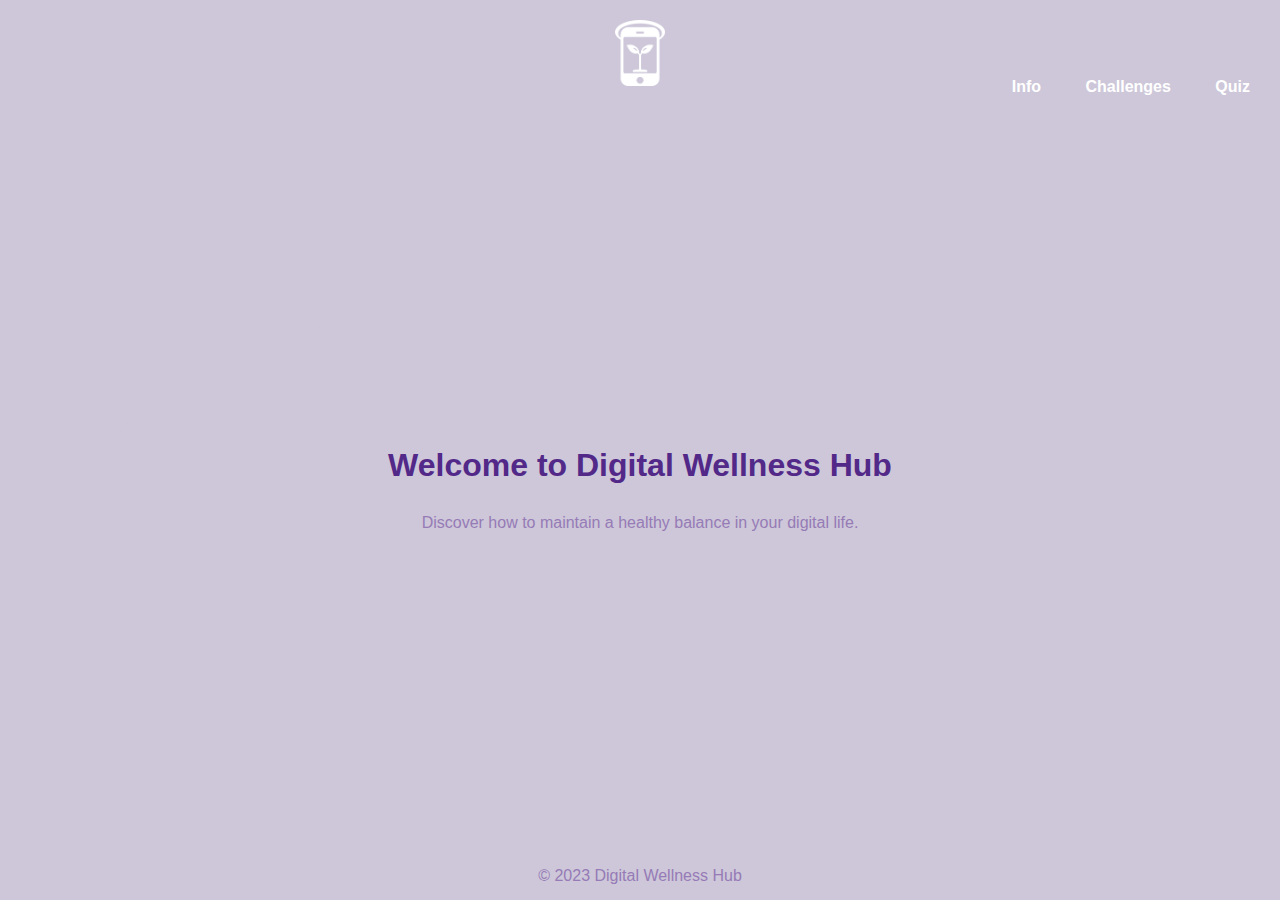
<file: index.html>
<!DOCTYPE html>
<html>
<head>
    <title>Digital Wellness Hub</title>
    <link rel="stylesheet" type="text/css" href="style.css">
    <link href="https://fonts.cdnfonts.com/css/archia" rel="stylesheet">         
</head>
<body>
    <script src="script.js"></script>
    <header>
        <a href="index.html">
            <img src="symbol.png" alt="Symbol" id="header-symbol">
        </a>
        <nav>
            <ul>
                <li><a href="page02.html">Info</a></li>
                <li><a href="page03.html">Challenges</a></li>
                <li><a href="page04.html">Quiz</a></li>
            </ul>
        </nav>
    </header>
    <main>
        <div id="interactive-background">
            <h1>Welcome to Digital Wellness Hub</h1>
            <p>Discover how to maintain a healthy balance in your digital life.</p>
        </div>
    </main>
    <footer>
        &copy; 2023 Digital Wellness Hub
    </footer>
</body>
</html>
</file>
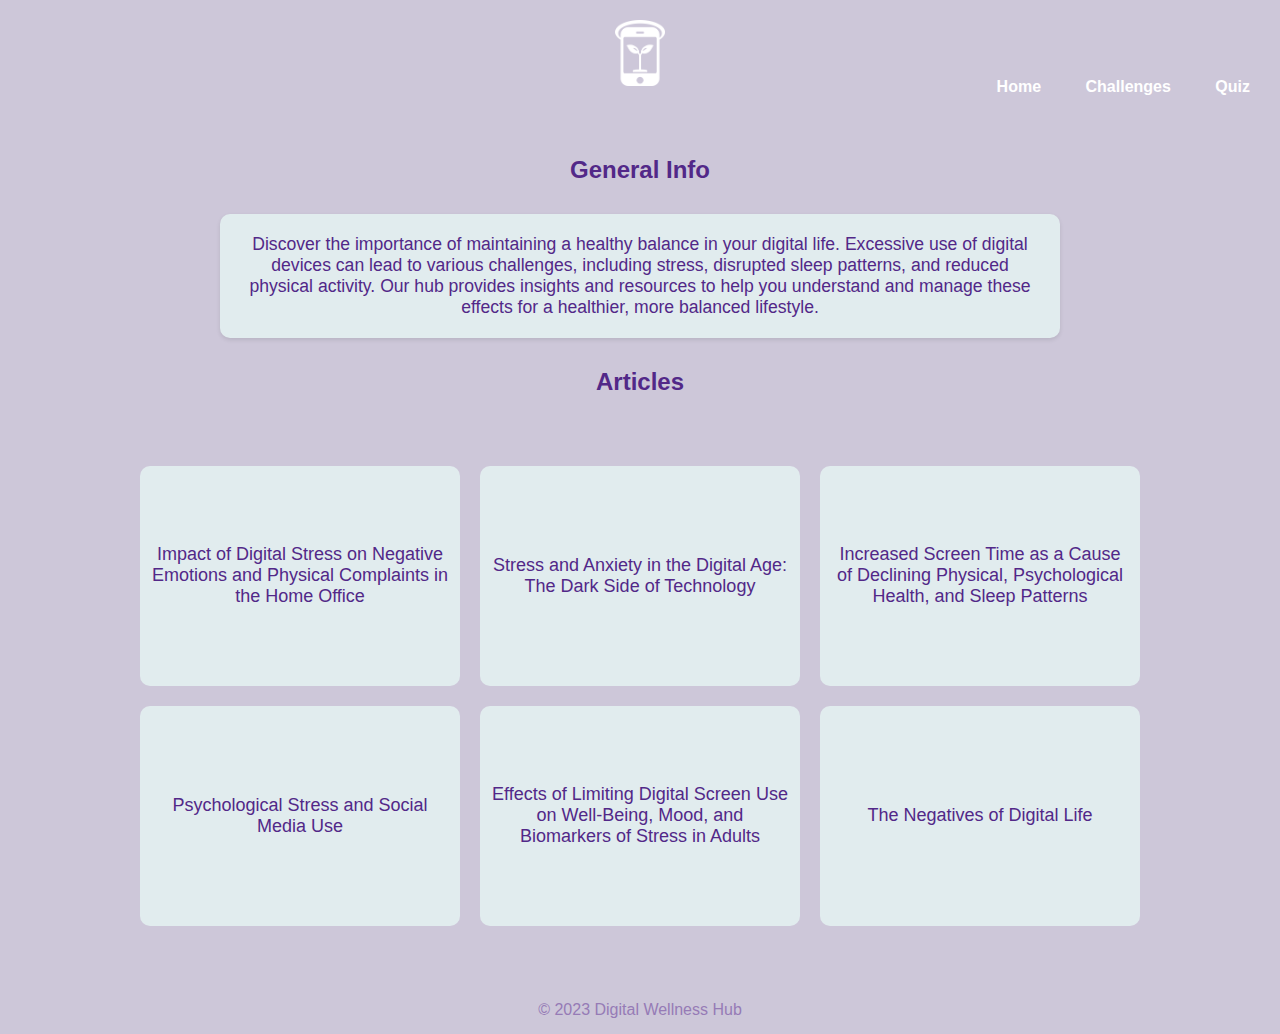
<file: page02.html>
<!DOCTYPE html>
<html>
<head>
    <title>Digital Wellness Hub - Info</title>
    <link rel="stylesheet" type="text/css" href="style.css">
    <link href="https://fonts.cdnfonts.com/css/archia" rel="stylesheet">         
</head>
<body>
    <header>
        <a href="index.html">
            <img src="symbol.png" alt="Symbol" id="header-symbol">
        </a>
        <nav>
            <ul>
                <li><a href="index.html">Home</a></li>
                <li><a href="page03.html">Challenges</a></li>
                <li><a href="page04.html">Quiz</a></li>
            </ul>
        </nav>
    </header>
    <main>

        <h1 class="section-title">General Info</h1>

        <div class="intro-section">
            <p>Discover the importance of maintaining a healthy balance in your digital life. Excessive use of digital devices can lead to various challenges, including stress, disrupted sleep patterns, and reduced physical activity. Our hub provides insights and resources to help you understand and manage these effects for a healthier, more balanced lifestyle.</p>
        </div>

        <!-- Title for Articles Section -->
        <h2 class="section-title">Articles</h2>

        <div class="articles-grid">
            <a href="https://www.ncbi.nlm.nih.gov/pmc/articles/PMC10561583/" class="article-square" target="_blank">Impact of Digital Stress on Negative Emotions and Physical Complaints in the Home Office</a>

            <a href="https://www.open.edu/openlearn/health-sports-psychology/mental-health/stress-and-anxiety-the-digital-age-the-dark-side-technology" class="article-square" target="_blank">Stress and Anxiety in the Digital Age: The Dark Side of Technology</a>

            <a href="https://www.ncbi.nlm.nih.gov/pmc/articles/PMC9638701/" class="article-square" target="_blank">Increased Screen Time as a Cause of Declining Physical, Psychological Health, and Sleep Patterns</a>

            <a href="https://www.pewresearch.org/internet/2015/01/15/psychological-stress-and-social-media-use-2/" class="article-square" target="_blank">Psychological Stress and Social Media Use</a>

            <a href="https://www.nature.com/articles/s44184-022-00015-6" class="article-square" target="_blank">Effects of Limiting Digital Screen Use on Well-Being, Mood, and Biomarkers of Stress in Adults</a>

            <a href="https://www.pewresearch.org/internet/2018/07/03/the-negatives-of-digital-life/" class="article-square" target="_blank">The Negatives of Digital Life</a>
        </div>
    </main>
    <footer>
        &copy; 2023 Digital Wellness Hub
    </footer>
</body>
</html>
</file>
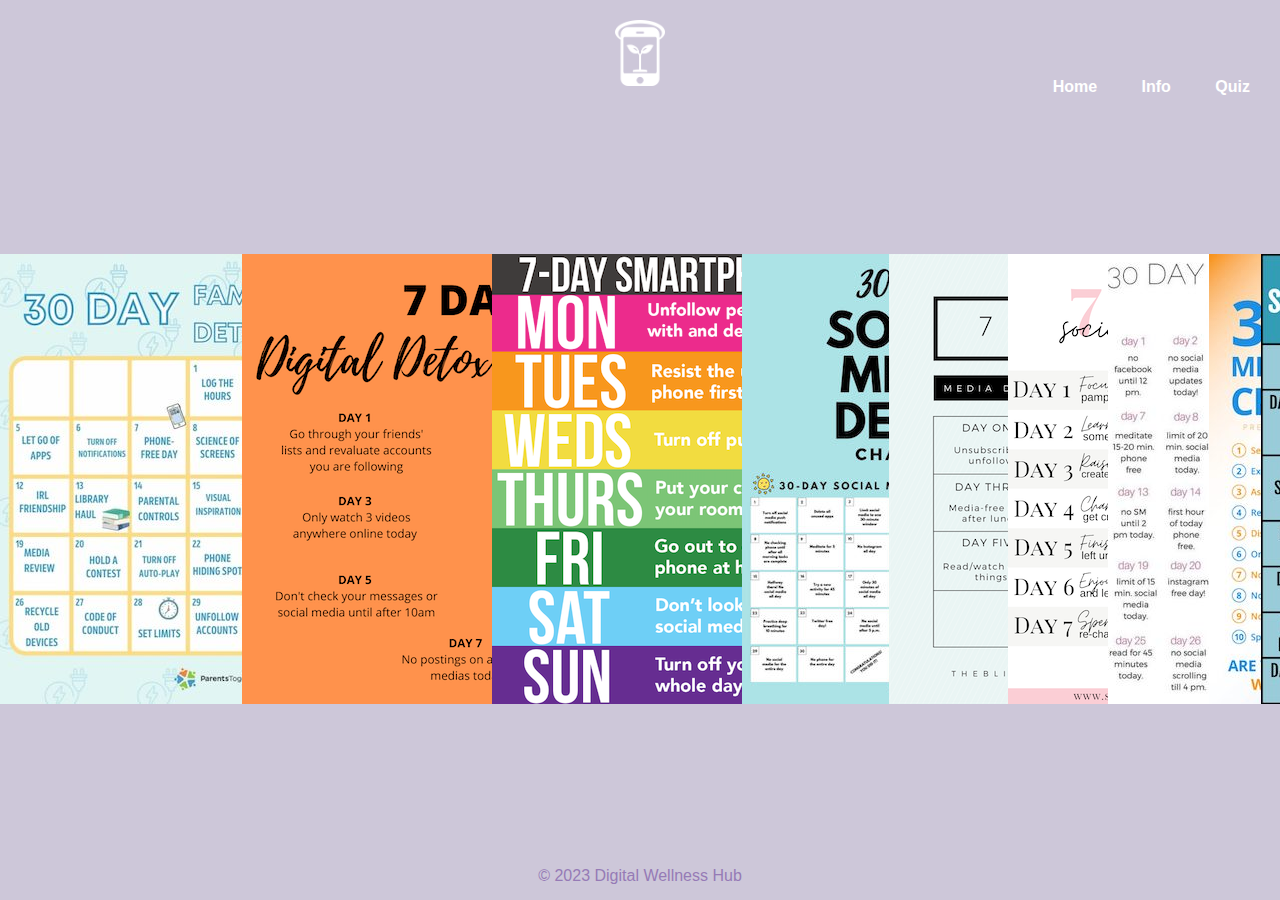
<file: page03.html>
<!DOCTYPE html>
<html>
<head>
    <title>Digital Wellness Hub - Challenges</title>
    <link rel="stylesheet" type="text/css" href="style.css">
    <link href="https://fonts.cdnfonts.com/css/archia" rel="stylesheet">         
</head>
<body>
    <header>
        <a href="index.html">
            <img src="symbol.png" alt="Symbol" id="header-symbol">
        </a>
        <nav>
            <ul>
                <li><a href="index.html">Home</a></li>
                <li><a href="page02.html">Info</a></li>
                <li><a href="page04.html">Quiz</a></li>
            </ul>
        </nav>
    </header>

    <main>
        <div class="challenges-line">
            <img src="30 days 1.jpeg" alt="30 Days Challenge 1" class="challenge-image">
            <img src="7 days 3.png" alt="7 Days Challenge 3" class="challenge-image">
            <img src="7 days 4.png" alt="7 Days Challenge 4" class="challenge-image">
            <img src="30 days 3.jpeg" alt="30 Days Challenge 3" class="challenge-image">
            <img src="7 days 1.png" alt="7 Days Challenge 1" class="challenge-image">
            <img src="7 days 5.png" alt="7 Days Challenge 5" class="challenge-image">
            <img src="30 days 4.jpeg" alt="30 Days Challenge 4" class="challenge-image">
            <img src="30 days 2.jpeg" alt="30 Days Challenge 2" class="challenge-image">
            <img src="7 days 2.jpeg" alt="7 Days Challenge 2" class="challenge-image">
        </div>
    </main>

    <footer>
        &copy; 2023 Digital Wellness Hub
    </footer>
</body>
</html>
</file>
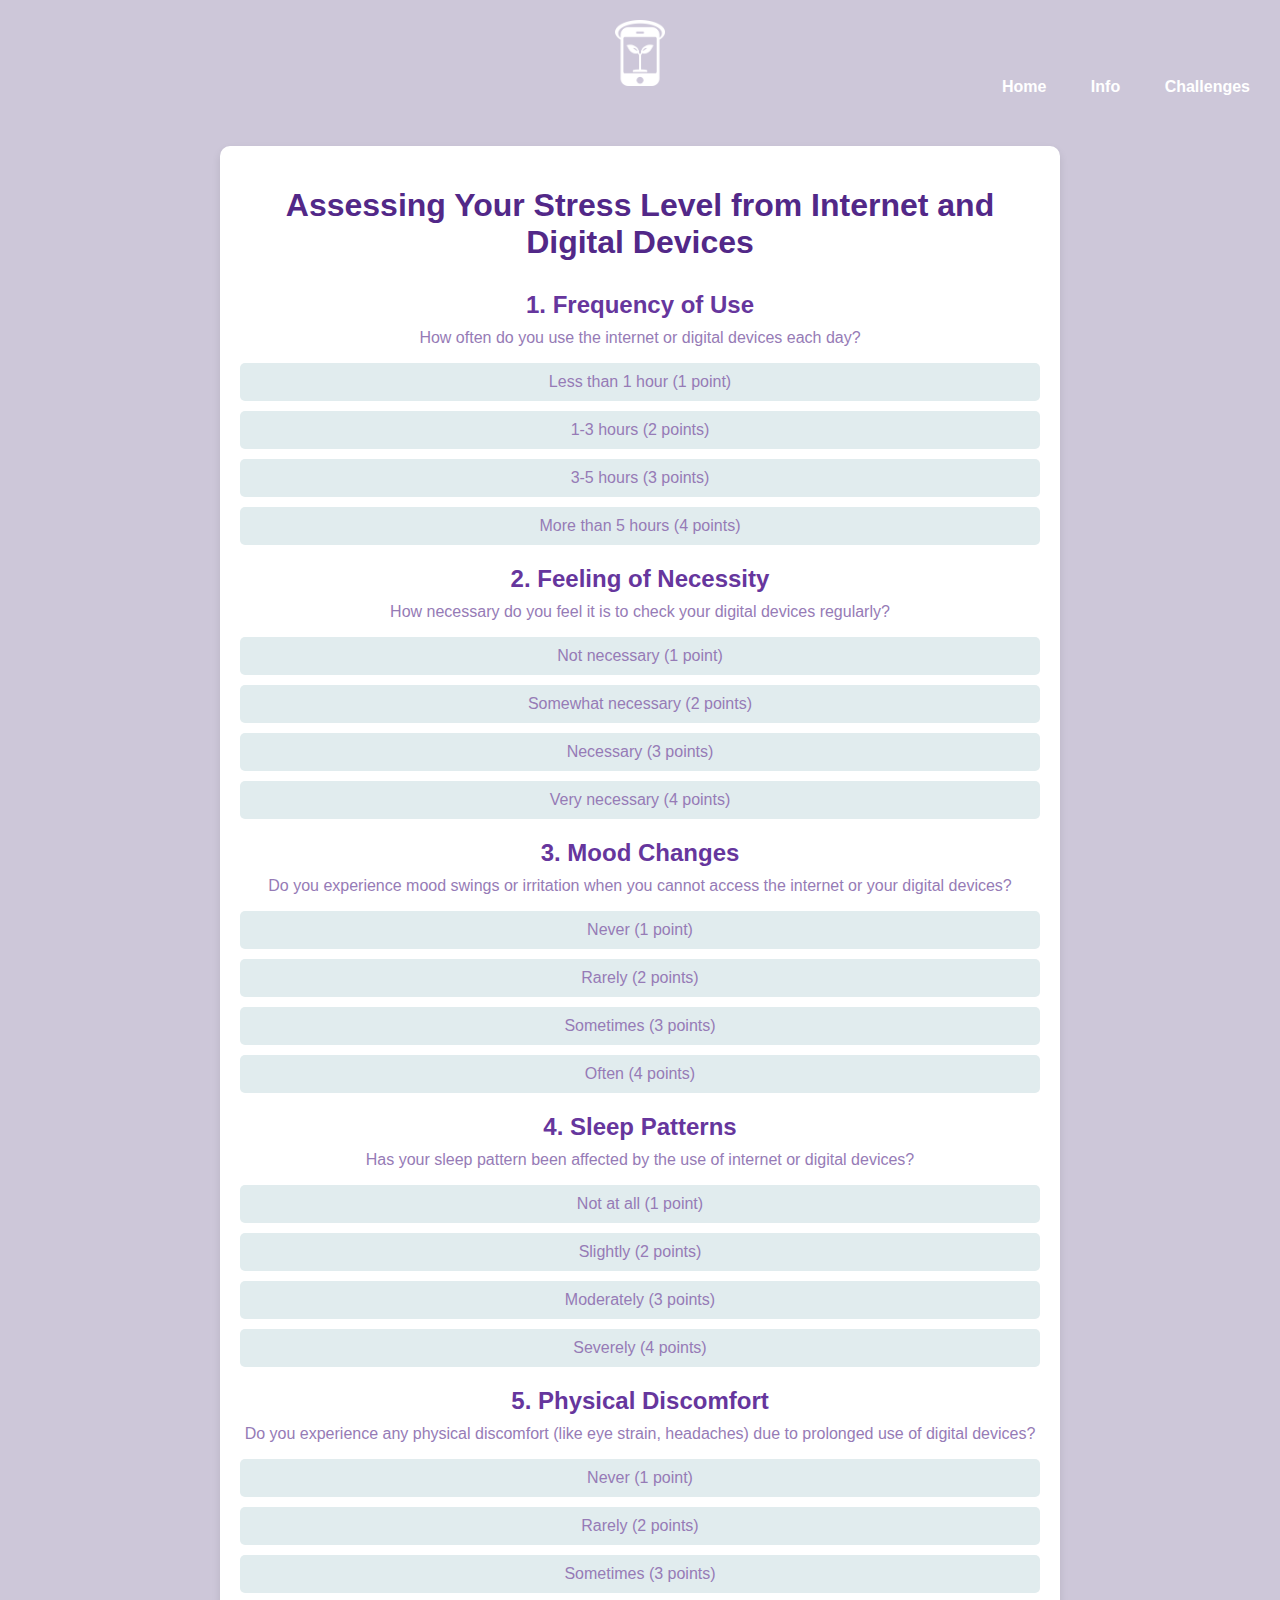
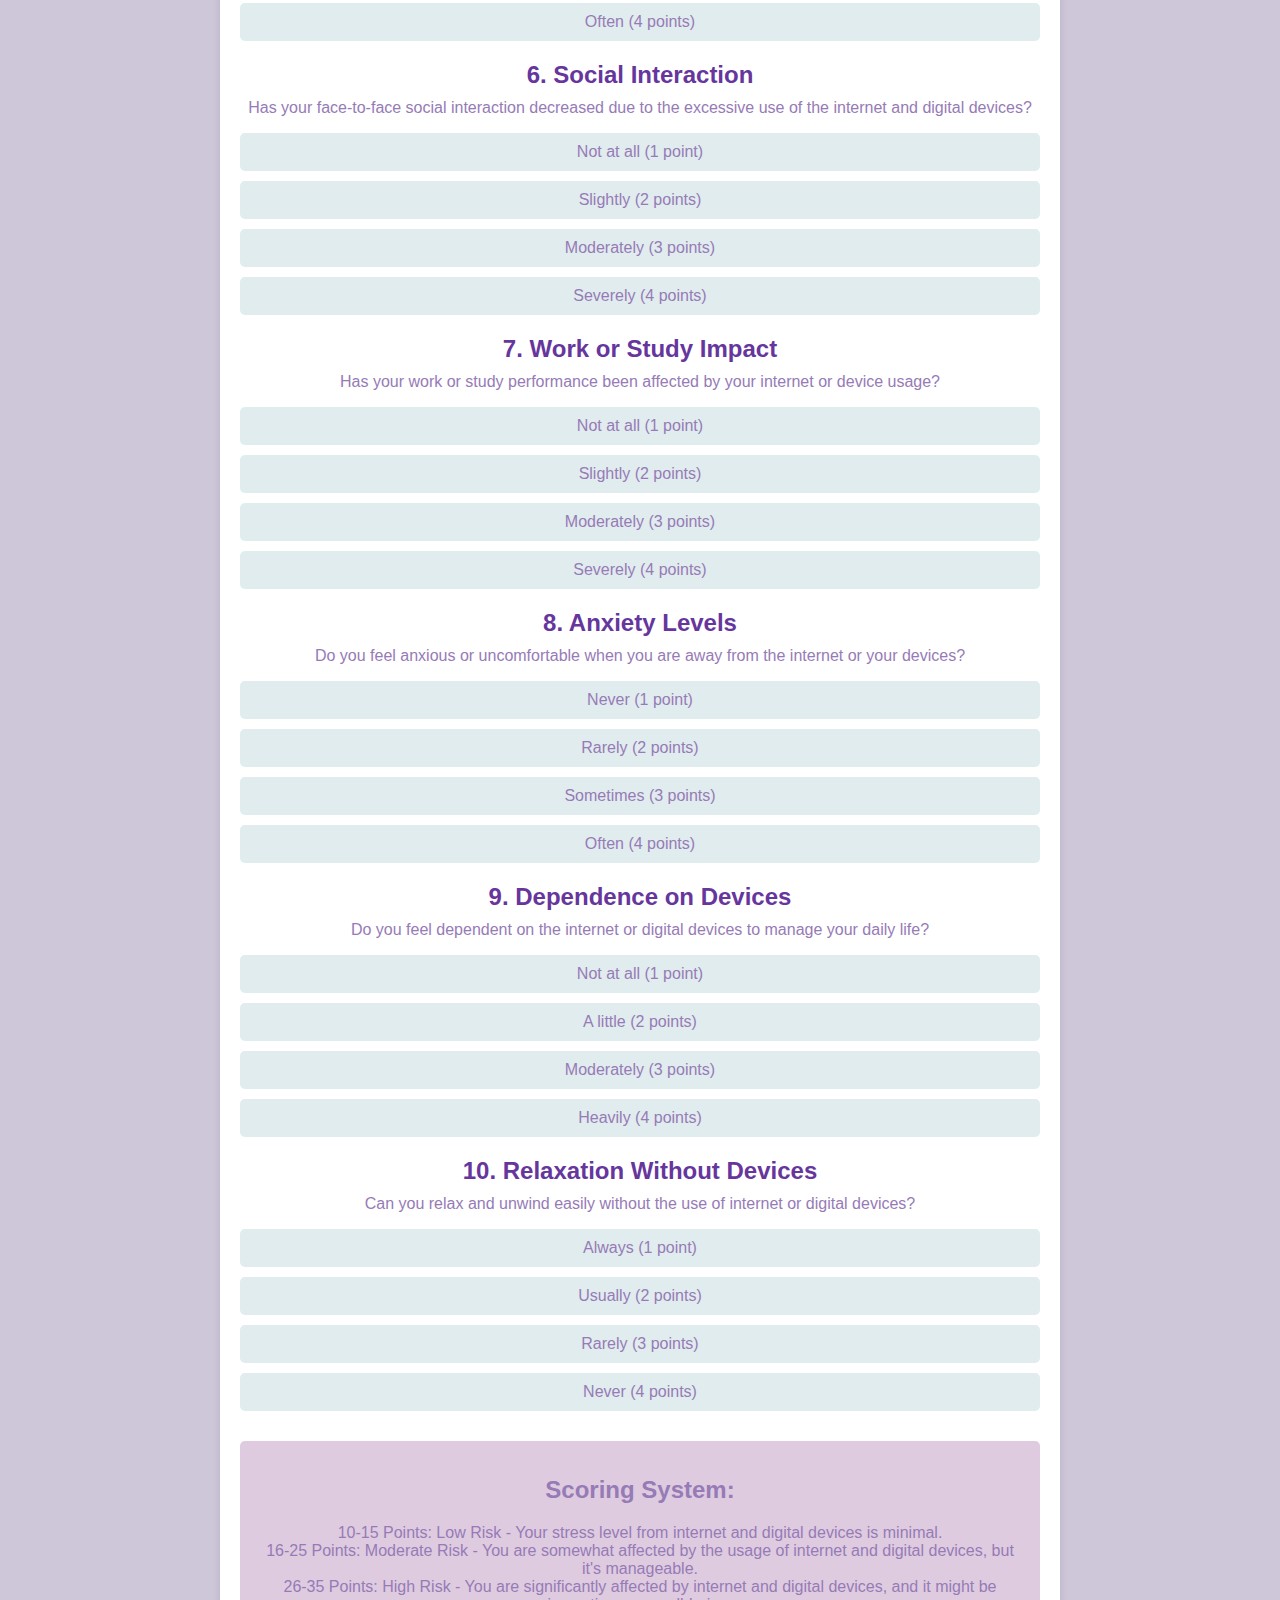
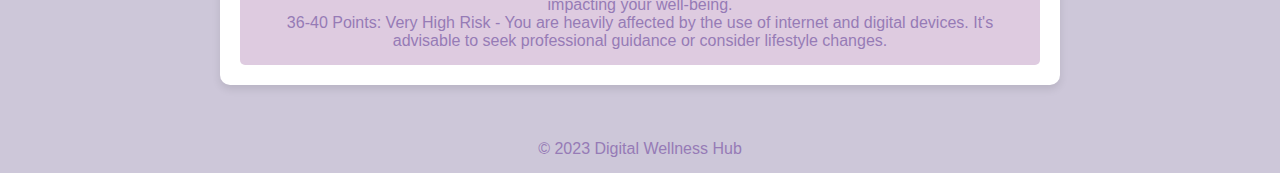
<file: page04.html>
<!DOCTYPE html>
<html>
<head>
    <title>Digital Wellness Hub - Quiz</title>
    <link rel="stylesheet" type="text/css" href="style.css">
    <link href="https://fonts.cdnfonts.com/css/archia" rel="stylesheet">         
</head>
<body>
    <header>
        <a href="index.html">
            <img src="symbol.png" alt="Symbol" id="header-symbol">
        </a>
        <nav>
            <ul>
                <li><a href="index.html">Home</a></li>
                <li><a href="page02.html">Info</a></li>
                <li><a href="page03.html">Challenges</a></li>
            </ul>
        </nav>
    </header>

    <main>
        <div class="quiz-container">
            <h1>Assessing Your Stress Level from Internet and Digital Devices</h1>
            
            <!-- Questions Section -->

            <!-- Question 1 -->
            <div class="question">
                <h2>1. Frequency of Use</h2>
                <p>How often do you use the internet or digital devices each day?</p>
                <ul>
                    <li>Less than 1 hour (1 point)</li>
                    <li>1-3 hours (2 points)</li>
                    <li>3-5 hours (3 points)</li>
                    <li>More than 5 hours (4 points)</li>
                </ul>
            </div>

            <!-- Question 2 -->
            <div class="question">
                <h2>2. Feeling of Necessity</h2>
                <p>How necessary do you feel it is to check your digital devices regularly?</p>
                <ul>
                    <li>Not necessary (1 point)</li>
                    <li>Somewhat necessary (2 points)</li>
                    <li>Necessary (3 points)</li>
                    <li>Very necessary (4 points)</li>
                </ul>
            </div>

            <!-- Question 3 -->
            <div class="question">
                <h2>3. Mood Changes</h2>
                <p>Do you experience mood swings or irritation when you cannot access the internet or your digital devices?</p>
                <ul>
                    <li>Never (1 point)</li>
                    <li>Rarely (2 points)</li>
                    <li>Sometimes (3 points)</li>
                    <li>Often (4 points)</li>
                </ul>
            </div>

            <!-- Question 4 -->
            <div class="question">
                <h2>4. Sleep Patterns</h2>
                <p>Has your sleep pattern been affected by the use of internet or digital devices?</p>
                <ul>
                    <li>Not at all (1 point)</li>
                    <li>Slightly (2 points)</li>
                    <li>Moderately (3 points)</li>
                    <li>Severely (4 points)</li>
                </ul>
            </div>

            <!-- Question 5 -->
            <div class="question">
                <h2>5. Physical Discomfort</h2>
                <p>Do you experience any physical discomfort (like eye strain, headaches) due to prolonged use of digital devices?</p>
                <ul>
                    <li>Never (1 point)</li>
                    <li>Rarely (2 points)</li>
                    <li>Sometimes (3 points)</li>
                    <li>Often (4 points)</li>
                </ul>
            </div>

            <!-- Question 6 -->
            <div class="question">
                <h2>6. Social Interaction</h2>
                <p>Has your face-to-face social interaction decreased due to the excessive use of the internet and digital devices?</p>
                <ul>
                    <li>Not at all (1 point)</li>
                    <li>Slightly (2 points)</li>
                    <li>Moderately (3 points)</li>
                    <li>Severely (4 points)</li>
                </ul>
            </div>

            <!-- Question 7 -->
            <div class="question">
                <h2>7. Work or Study Impact</h2>
                <p>Has your work or study performance been affected by your internet or device usage?</p>
                <ul>
                    <li>Not at all (1 point)</li>
                    <li>Slightly (2 points)</li>
                    <li>Moderately (3 points)</li>
                    <li>Severely (4 points)</li>
                </ul>
            </div>

            <!-- Question 8 -->
            <div class="question">
                <h2>8. Anxiety Levels</h2>
                <p>Do you feel anxious or uncomfortable when you are away from the internet or your devices?</p>
                <ul>
                    <li>Never (1 point)</li>
                    <li>Rarely (2 points)</li>
                    <li>Sometimes (3 points)</li>
                    <li>Often (4 points)</li>
                </ul>
            </div>

            <!-- Question 9 -->
            <div class="question">
                <h2>9. Dependence on Devices</h2>
                <p>Do you feel dependent on the internet or digital devices to manage your daily life?</p>
                <ul>
                    <li>Not at all (1 point)</li>
                    <li>A little (2 points)</li>
                    <li>Moderately (3 points)</li>
                    <li>Heavily (4 points)</li>
                </ul>
            </div>

            <!-- Question 10 -->
            <div class="question">
                <h2>10. Relaxation Without Devices</h2>
                <p>Can you relax and unwind easily without the use of internet or digital devices?</p>
                <ul>
                    <li>Always (1 point)</li>
                    <li>Usually (2 points)</li>
                    <li>Rarely (3 points)</li>
                    <li>Never (4 points)</li>
                </ul>
            </div>

            <!-- Scoring System -->
            <div class="scoring">
                <h2>Scoring System:</h2>
                <p>10-15 Points: Low Risk - Your stress level from internet and digital devices is minimal.</p>
                <p>16-25 Points: Moderate Risk - You are somewhat affected by the usage of internet and digital devices, but it's manageable.</p>
                <p>26-35 Points: High Risk - You are significantly affected by internet and digital devices, and it might be impacting your well-being.</p>
                <p>36-40 Points: Very High Risk - You are heavily affected by the use of internet and digital devices. It's advisable to seek professional guidance or consider lifestyle changes.</p>
            </div>
        </div>
    </main>

    <footer>
         &copy; 2023 Digital Wellness Hub
    </footer>
</body>
</html>
</file>
<file: style.css>
html, body {
    height: 100%;
    margin: 0;
    font-family: 'Archia', sans-serif;
    color: #967BB6;
    background-color: #CDC7D9;
}

body {
    display: flex;
    flex-direction: column;
    min-height: 100vh;
}

header {
    background-color: #CDC7D9;
    padding-top: 20px;
    padding-bottom: 20px;
    position: relative;
}

#header-symbol {
    display: block;
    margin: 0 auto;
    width: 50px;
    height: auto;
}

nav {
    position: absolute;
    right: 10px;
    bottom: 10px;
}

nav ul {
    list-style-type: none;
    padding: 0;
    margin: 0;
}

nav ul li {
    display: inline;
    margin: 0 20px;
}

nav a {
    text-decoration: none;
    color: white;
    font-weight: 700;
    transition: color 0.3s, transform 0.3s;
}

nav a:hover {
    color: #66369D;
    transform: scale(1.1);
}

#interactive-background {
    transition: all 0.5s ease;
    text-align: center;
    padding: 40px;
    margin: auto;
    width: 80%;
    height: 300px;
    border-radius: 50%;
    display: flex;
    flex-direction: column;
    justify-content: center;
    align-items: center;
    background-color: #CDC7D9;
}

main {
    display: flex;
    flex-direction: column;
    justify-content: center;
    align-items: center;
    text-align: center;
    flex-grow: 1;
    padding: 20px;
}

h1 {
    color: #522888;
    margin-bottom: 30px;
}

p {
    margin: 0;
}

footer, main {
    background-color: #CDC7D9;
}

footer {
    text-align: center;
    padding: 15px 0;
    margin-top: auto;
}

@media (max-width: 600px) {
    nav {
        position: static;
    }

    nav ul li {
        display: block;
        margin: 10px 0;
    }
}

/* Introductory Section Styles */
.intro-section {
    max-width: 800px;
    margin: auto;
    padding: 20px;
    text-align: center;
    background-color: #E1ECEE; /* Light background for contrast */
    border-radius: 10px;
    box-shadow: 0 2px 4px rgba(0, 0, 0, 0.1);
}

.intro-section p {
    color: #522888;
    font-size: 1.1em;
}

.section-title {
    text-align: center;
    color: #522888;
    margin: 30px 0;
    font-size: 24px;
}

/* article grid layout */
.articles-grid {
    display: grid;
    grid-template-columns: repeat(3, 1fr);
    grid-gap: 20px;
    padding: 20px;
    max-width: 1000px;
    margin: 20px auto;
}

.article-square {
    background-color: #E1ECEE;
    color: #522888;
    display: flex;
    justify-content: center;
    align-items: center;
    height: 200px;
    text-decoration: none;
    font-size: 18px;
    text-align: center;
    padding: 10px;
    border-radius: 10px;
    transition: background-color 0.3s, color 0.3s;
}

.article-square:hover {
    background-color: #A897BC;
    color: white;
}

@media (max-width: 800px) {
    .articles-grid {
        grid-template-columns: repeat(2, 1fr);
    }
}

@media (max-width: 500px) {
    .articles-grid {
        grid-template-columns: 1fr;
    }
}

.challenges-line {
    display: flex;
    justify-content: flex-start;
    align-items: center;
    padding: 20px;
    overflow-x: auto; 
}

.challenge-image {
    margin-right: -200px; 
    transition: all 0.3s ease;
    position: relative;
    cursor: pointer;
}

.challenge-image img {
    max-width: 49px; 
    height: auto;
    border-radius: 10px;
}

.challenge-image:hover {
    z-index: 10; 
    transform: translateY(-15px); 
}

@media (max-width: 800px) {
    .challenge-image {
        margin-right: -25px; 
    }
}

@media (max-width: 500px) {
    .challenge-image {
        margin-right: -15px; 
    }
}

/* Quiz Container Styles */
.quiz-container {
    max-width: 800px;
    margin: 20px auto;
    padding: 20px;
    background-color: white; 
    border-radius: 10px;
    box-shadow: 0 4px 8px rgba(0, 0, 0, 0.1); 
}

.quiz-container h1 {
    color: #522888; 
    text-align: center;
    margin-bottom: 30px;
}

/* Question Styles */
.question {
    margin-bottom: 20px;
}

.question h2 {
    color: #66369D; /* Subtitle color */
    margin-bottom: 10px;
}

.question ul {
    list-style-type: none;
    padding: 0;
}

.question li {
    background-color: #E1ECEE; 
    margin-bottom: 10px;
    padding: 10px;
    border-radius: 5px;
}

/* Scoring System Styles */
.scoring {
    margin-top: 30px;
    background-color: #DECBE0; 
    padding: 15px;
    border-radius: 5px;
}

@media (max-width: 600px) {
    .quiz-container {
        margin: 10px;
        padding: 15px;
    }
}
</file>
